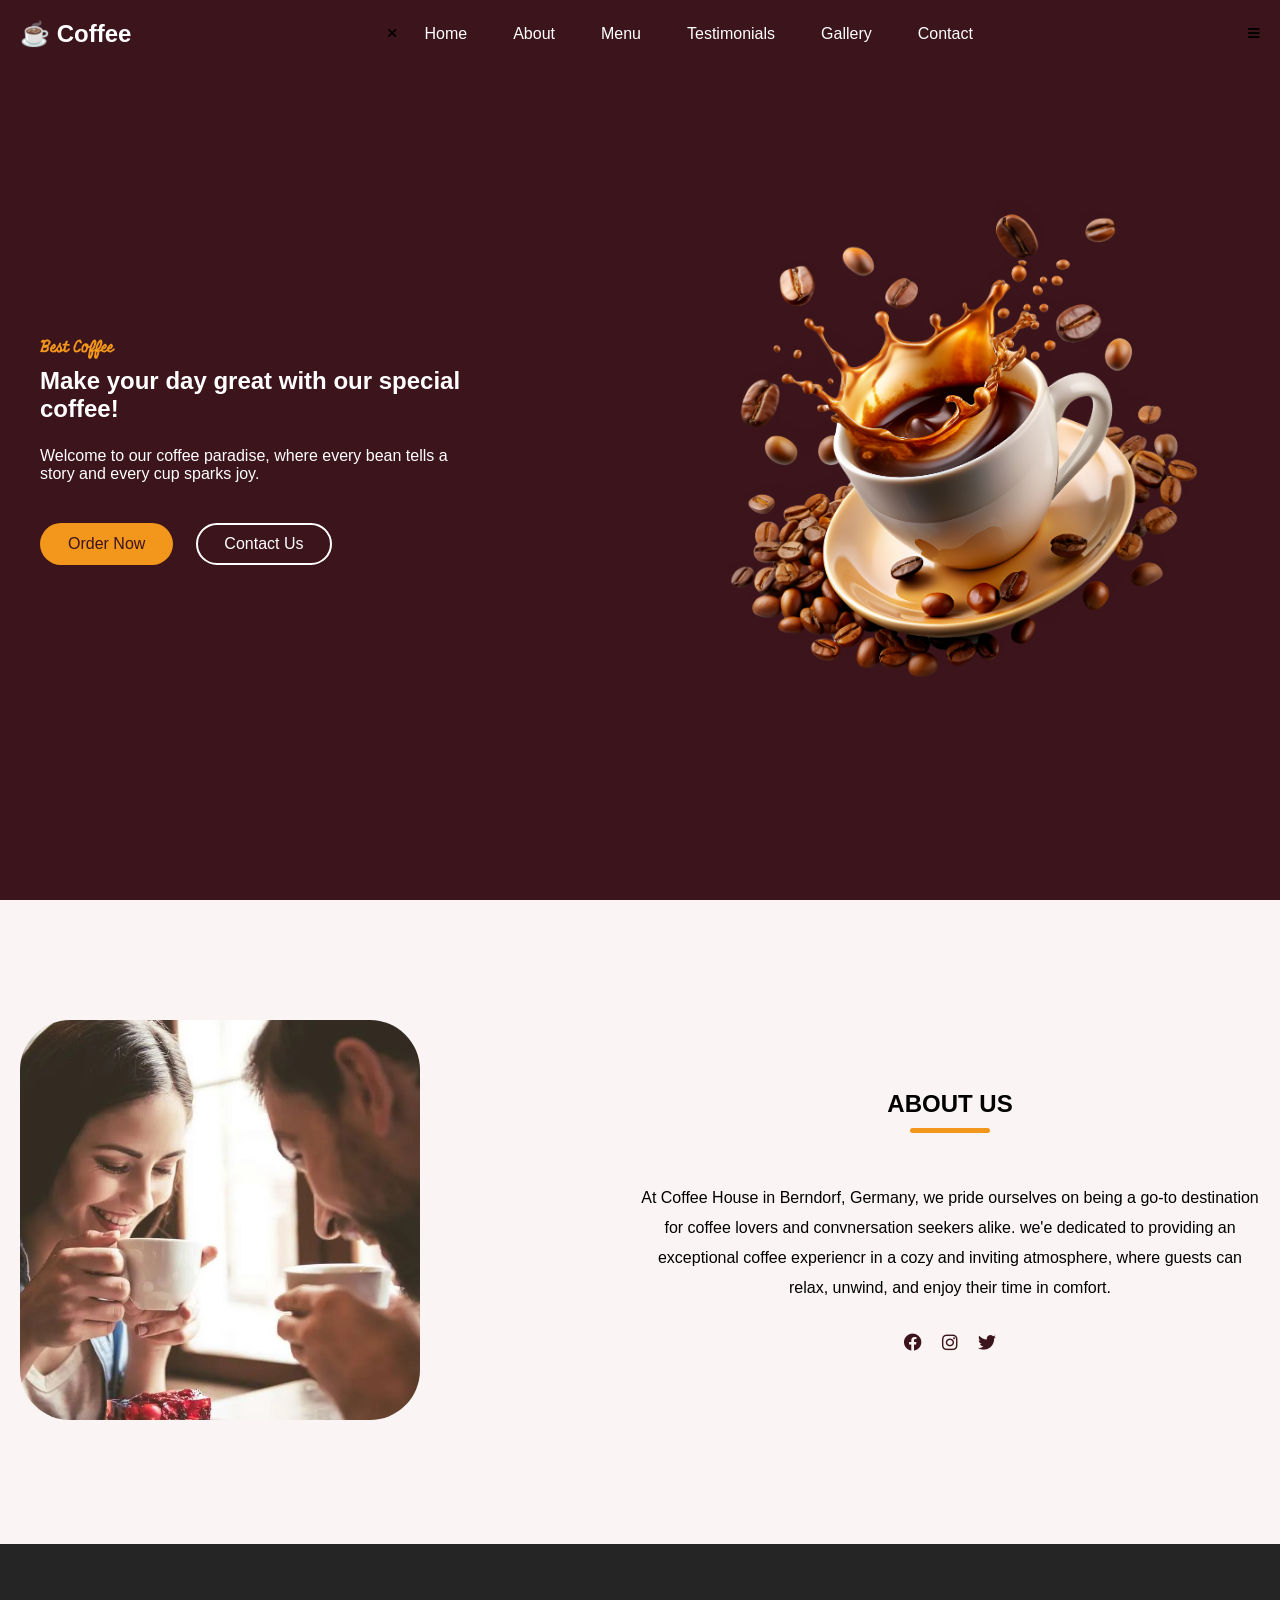
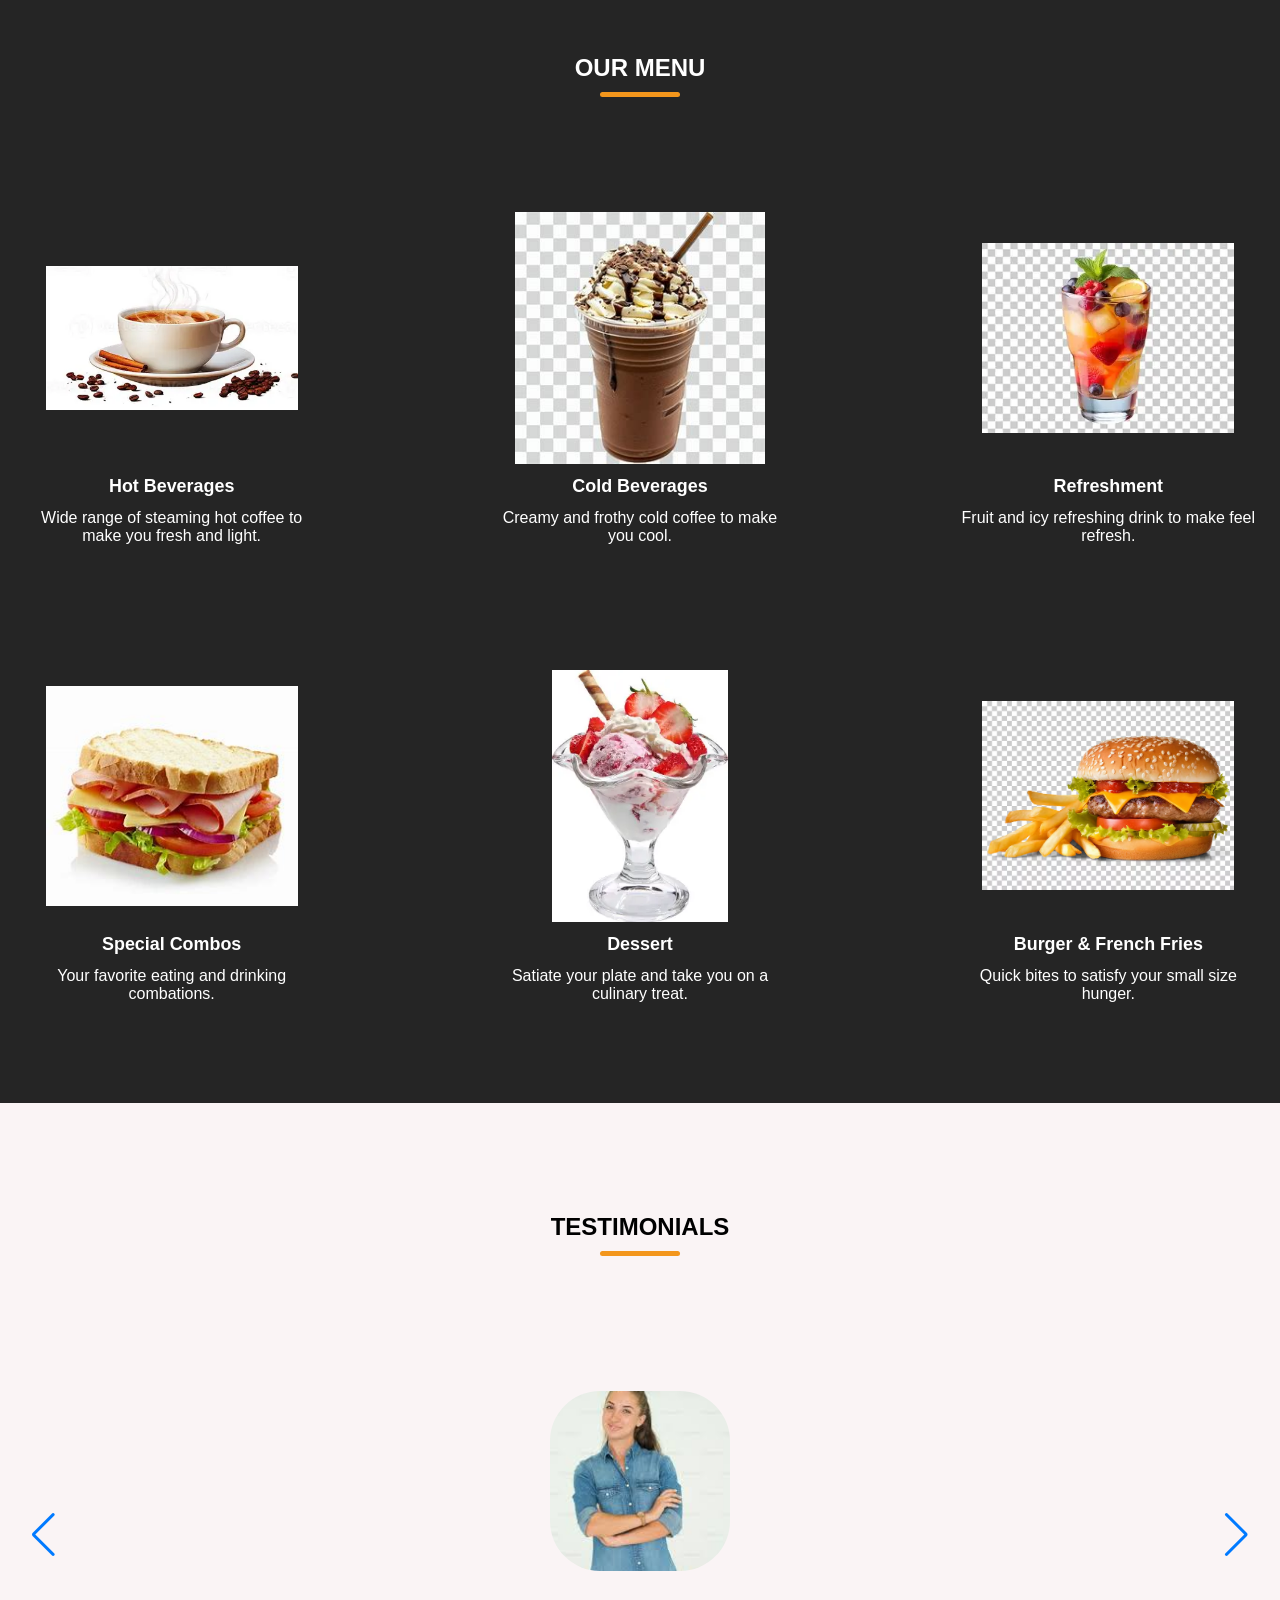
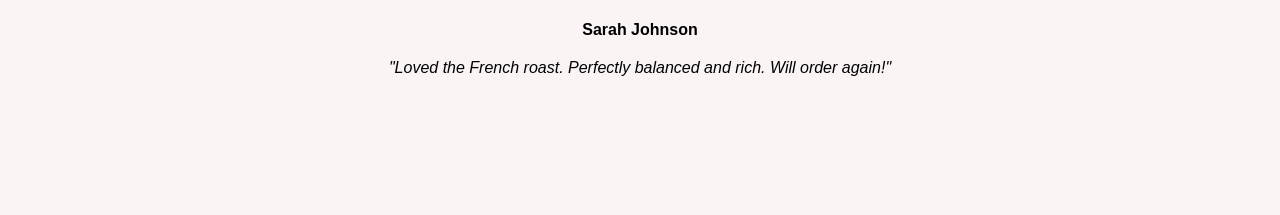
<file: Coffee.html>
<!DOCTYPE html>
<!--Coding By Emjay-->
<html lang="en">
<head>
    <meta charset="UTF-8">
    <meta name="viewport" content="width=device-width, initial-scale=1.0">
    <title>Coffee Websit /Emjay</title>
    <!-- Linking Font Awesome for icons -->
    <link rel="stylesheet" href="https://cdnjs.cloudflare.com/ajax/libs/font-awesome/6.0.0/css/all.min.css">
    <!-- Linking Swiper CSS -->
    <link rel="stylesheet" href="https://cdn.jsdelivr.net/npm/swiper@11/swiper-bundle.min.css">
    <link rel="stylesheet" href="coffee.css">
</head>
<body>
    <!-- Header / Navbar -->
    <header>
        <nav class="navbar section-content">
            <a href="#" class="nav-logo">
                <h2 class="logo-text">☕ Coffee</h2>
            </a>
            <ul class="nav-menu">
              <button id="Menu-close-button" class="fas fa-times"></button>

                <li class="nav-item">
                    <a href="#" class="nav-link">Home</a>
                </li>
                <li class="nav-item">
                    <a href="#" class="nav-link">About</a>
                </li>
                <li class="nav-item">
                    <a href="#" class="nav-link">Menu</a>
                </li>
                <li class="nav-item">
                    <a href="#" class="nav-link">Testimonials</a>
                </li>
                <li class="nav-item">
                    <a href="#" class="nav-link">Gallery</a>
                </li>
                <li class="nav-item">
                    <a href="#" class="nav-link">Contact</a>
                </li>
            </ul>

            <button id="Menu-open-button" class="fas fa-bars"></button>
        </nav>
    </header>

    <main>
        <!-- Hero secton -->
         <section class="hero-section">
            <div class="section-content">
                <div class="hero-details">
                    <h2 class="title">Best Coffee</h2>
                    <h3 class="subtitle">Make your day great with our special coffee!</h3>
                    <p class="description">Welcome to our coffee paradise, where every bean tells a story and every cup sparks joy.</p>

                    <div class="buttons">
                        <a href="#" class="button order-now"> Order Now </a>
                        <a href="#" class="button contact-us">Contact Us </a>
                    </div>
                </div>
                <div class="hero-image-wrapper">
                    <img src="coff.png" alt="Coffee Image" class="hero-image">
                    
                </div>
            </div>
         </section>     

         <!-- About section -->
         <section class="about-section">
                <div class="section-content">
                    <div class="about-image-wrapper">
                        <img src="coffee-drinking.webp" alt="About Image" class="about-image">
                    </div>
                    <div class="about-details">
                        <h2 class="section-title">About Us</h2>
                        <p class="text">At Coffee House in Berndorf, Germany, we pride ourselves on being a go-to destination for coffee lovers and convnersation seekers alike. we'e dedicated to providing an exceptional coffee experiencr in a cozy and inviting atmosphere, where guests can relax, unwind, and enjoy their time in comfort.</p>
                        <div class="social-link-list">
                        <a href="#" class="social-link"><i class="fa-brands fa-facebook"></i></a>
                        <a href="#" class="social-link"><i class="fa-brands fa-instagram"></i></a>
                        <a href="#" class="social-link"><i class="fa-brands fa-twitter"></i></a>
                     </div>
                </div>
            </section>

         <!-- Menu section-->
          <section class="menu-section">
            <h2 class="section-title">Our Menu</h2>
            <div class="section-content">
              <ul class="menu-list">
                <li class="menu-item">
                    <img src="hot cof.webp" alt="Hot Beverages" class="menu-image">
                    <h3 class="name">Hot Beverages</h3>
                    <p class="text">Wide range of steaming hot coffee to make you fresh and light.</p>                
                </li>
                <li class="menu-item">
                    <img src="cold coff.jpg" alt="Cold Beverages" class="menu-image">
                    <h3 class="name">Cold Beverages</h3>
                    <p class="text">Creamy and frothy cold coffee to make you cool.</p>                
                </li>
                <li class="menu-item">
                    <img src="refresh.webp" alt="Refreshment" class="menu-image">
                    <h3 class="name">Refreshment</h3>
                    <p class="text">Fruit and icy refreshing drink to make feel refresh.</p>                
                </li>
                <li class="menu-item">
                    <img src="special.jpg" alt="Special Combos" class="menu-image">
                    <h3 class="name">Special Combos</h3>
                    <p class="text">Your favorite eating and drinking combations.</p>                
                </li>
                <li class="menu-item">
                    <img src="dessert.webp" alt="Dessert" class="menu-image">
                    <h3 class="name">Dessert</h3>
                    <p class="text">Satiate your plate and take you on a culinary treat.</p>                
                </li>
                <li class="menu-item">
                    <img src="burger.jpg" alt="Burger & French Fries" class="menu-image">
                    <h3 class="name">Burger & French Fries</h3>
                    <p class="text">Quick bites to satisfy your small size hunger.</p>                
                </li>
              </ul>
            </section>

            <!-- Testimonials Section-->
             <section class="testimonials-section">
                <h2 class="section-title">Testimonials</h2>
                <div class="section-content">
                    <div class="slider-container swiper">
                       <div class="slider-wrapper">
                        <ul class="testimonials-list swiper-wrapper">
                            <li class="testimonial swiper-slide">
                                <img src="lady.jpg" alt="USer" class="user-image">
                                <h3 class="name">Sarah Johnson</h3>
                                <i class="feedback">"Loved the French roast. Perfectly balanced and rich. Will order again!"</i>
                            </li>
                             <li class="testimonial swiper-slide">
                                <img src="man.jpg" alt="User" class="user-image">
                                <h3 class="name">James Wilson</h3>
                                <i class="feedback">"Great espressonblend! Smooth and bold flavor. Fast shipping too!"</i>
                            </li>
                             <li class="testimonial swiper-slide">
                                <img src="lady2.jpg" alt="User" class="user-image">
                                <h3 class="name">Dani MAthers</h3>
                                <i class="feedback">"Fanatastic mocha flavor. Fresh and aromatic. Quick shipping!"</i>
                            </li>
                             <li class="testimonial swiper-slide">
                                <img src="lady3.jpg" alt="User" class="user-image">
                                <h3 class="name">Susan Johnson</h3>
                                <i class="feedback">"Excellent quality! FResh beans and quick delivery. Highly recommend!"</i>
                            </li>
                             <li class="testimonial swiper-slide">
                                <img src="lady4.jpg" alt="USer" class="user-image">
                                <h3 class="name">Thomas Susan</h3>
                                <i class="feedback">"Best decaf I've tried! Smooth and flavorful. Will order again!"</i>
                            </li>
                        </ul>
                        <div class="swiper-pagination"></div>
                        <div class="swiper-button-prev"></div>
                        <div class="swiper-button-next"></div>
                    </div>
                  </div>
                </div>
             </section>
            </main>

            <!-- Linking Swiper script-->
            <script src="https://cdn.jsdelivr.net/npm/swiper@11/swiper-bundle.min.js"></script>

            <!-- Linking custom script -->
            <script src="script.js"></script>
</body>
</html>
</file>
<file: coffee.css>
/* Importing the font from Google Fonts*/
@import url('https://fonts.googleapis.com/css2?family=Miniver&family=poppings:ital,wght@0,400;0,500;0,600;0,700;1,400&display=swap');

    *   {
        margin: 0;
        padding: 0;
        box-sizing: border-box;
        font-family: "poppins", sans-serif;
    }

    :root {
        /* colors */
        --white-color: #fff;
        --dark-color: #252525;
        --primary-color: #3b141c;
        --secondary-color: #f3961c;
        --light-pink-color: #faf4f5;
        --medium-gray-color: #ccc;   

        /* Font size */
        --font-size-s: 0.9rem;
        --font-size-m: 1rem;
        --font-size-l: 1.12rem;
        --font-size-xl: 1.5rem;
        --font-size-xxl: 2.rem;
        --font-size-xxxl: 3.5rem;

        /* Font weight */
        --font-weight-normal: 400;
        --font-weight-medium: 500;
        --font-weight-semibold: 600;
        --font-weight-bold: 700;

        /* Border radius */
        --border-radius-s: 8px;
        --border-radius-m: 30px;
        --border-radius-circle: 50px;

        /* Site max width */
        --site-max-width: 1300px;
    }

    /*stylings for whole site*/
    ul {
        list-style: none;
    }

    a {
        text-decoration: none;
    }

    button {
        cursor: pointer;
        border: none;
        background: none;
    }

    img {
        width: 100%;
    }

    .section-content {
        margin: 0 auto;
        padding: 0 20px;
        max-width: var(--site-max-width);
    }

    .section-title {
        text-align: center;
        padding: 60px 0 100px;
        text-transform: uppercase;
        font-size: var(--font-size-xl);
    }

    .section-title::after {
        content:"";
        width: 80px;
        height: 5px;
        display: block;
        margin: 10px auto 0;
        border-radius: var(--border-radius-s);
        background: var(--secondary-color);
    }

    /* Navbar stylings */
    header {
        position: fixed;
        width: 100%;
        z-index: 5;
        background: var(--primary-color);
    }

    header .navbar {
        display: flex;
        padding: 20px ;
        align-items: center;
        justify-content: space-between;
    }

    .navbar .nav-logo .logo-text {
        color: var(--white-color);
        font-size: var(--font-size-xl);
        font-weight: var(--font-weight-semibold);
    }

    .navbar .nav-menu {
        display: flex;
        gap: 10px;
    }

    .navbar .nav-menu .nav-link {
        padding: 10px 18px;
        color: var(--white-color);
        font-size: var(--font-size-m);
        border-radius: var(--border-radius-m);
        transition: 0.3s ease;
    }

    .navbar .nav-menu .nav-link:hover {
        color: var(--primary-color);
        background:var(--secondary-color);
    }

    .navbar :where(#menu-close-button, #menu-open-button) {
        display: none;
    }

    /* Hero section stylings */
    .hero-section {
        min-height: 100vh;
        background: var(--primary-color);
    }

    .hero-section .section-content {
        display: flex; 
        padding: 40px;
        align-items: center;
        min-height: 100vh;
        color: var(--white-color);
        justify-content: space-between;
    }

    .hero-section .hero-details .title {
        font-size: var(--font-size-xxl);
        color: var(--secondary-color);
        font-family: "miniver", sans-serif;
    }

    .hero-section .hero-details .subtitle {
        margin-top: 8px;
        max-width: 70%;
        font-size: var(--font-size-xl);
        font-weight: var(--font-weight-semibold);
    }

    .hero-section .hero-details .description {
        max-width: 70%;
        margin: 24px 0 40px;
        font-size: var(--font-size-m);
    }

    .hero-section .hero-details .buttons {
        display: flex;
        gap: 23px;
    }

    .hero-section .hero-details .button {
        padding: 10px 26px;
        border: 2px solid transparent;
        color: var(--primary-color);
        border-radius: var(--border-radius-m);
        background: var(--secondary-color);
        font-weight: var(--font-weight-medium);
        transition: 0.3s ease;
    }

    .hero-section .hero-details .button:hover,
    .hero-section .hero-details .contact-us {
        color: var(--white-color);
        border-color: var(--white-color);
        background: transparent;
    }

    .hero-section .hero-details .contact-us:hover {
        color: var(--white-color);
        border-color: var(--secondary-colorr);
        background: var(--secondary-color);
    }

    .hero-section .hero-image-wrapper {
        max-width: 500px;
        margin-right: 30px;
    }

    /* About section stylings */
    .about-section {
        padding: 120px 0;
        background: var(--light-pink-color);
    }

    .about-section .section-content {
        display: flex;
        gap: 50px;
        align-items: center;
        justify-content: space-between;
    }

    .about-section .about-image-wrapper .about-image {
        width: 400px;
        height: 400px;
        object-fit: cover;
        border-radius: var(--border-radius-circle);
    }

    .about-section .about-details .section-title {
        padding: 0;
    }

    .about-section .about-details {
        max-width: 50%;
    }

    .about-section .about-details .text {
        line-height: 30px;
        margin: 50px 0 30px;
        text-align: center;
        font-size: var(--font-size-m);
    }

    .about-section .social-link-list {
        display: flex;
        gap: 20px;
        justify-content: center;
    }

    .about-section .social-link-list .social-link {
        color: var(--primary-color);
        font-size: var(--font-size-l);
        transition: 0.2s ease;
    }

    .about-section .social-link-list .social-link:hover {
        color: var(--secondary-color);
    }

    /* Menu section stylings */
    .menu-section {
        color: var(--white-color);
        background: var(--dark-color);
        padding: 50px 0 100px;
    }
    .menu-section .menu-list{
        display: flex;
        gap: 110px;
        flex-wrap: wrap;
        align-items: center;
        justify-content: space-between;
    }

    .menu-section .menu-list .menu-item {
        display: flex;
        align-items: center;
        text-align: center;
        flex-direction: column;
        justify-content: space-between;
        width: calc(100% / 3 - 110px);
    }

    .menu-section .menu-list .menu-item .menu-image {
        max-width: 83%;
        aspect-ratio: 1;
        margin-top: 15px;
        object-fit: contain;
    }

    .menu-section .menu-list .menu-item .name {
        margin: 12px 0;
        font-size: var(--font-size-l);
        font-weight: var(--font-weight-semibold);
    }

    .menu-section .menu-list .menu-item .text {
        font-size: var(--font-size-m);
    }

    /* Testimonials section styling */
    .testimonials-section {
        padding: 50px 0 100px;
        background: var(--light-pink-color);
    }

    .testimonials-section .testimonial {
        display: flex;
        padding: 35px;
        text-align: center;
        flex-direction: column;
        align-items: center;
    }

    .testimonials-section .testimonial .user-image {
        width: 180px;
        height: 180px;
        object-fit: cover;
        margin-bottom: 50px;
        border-radius: var(--border-radius-circle)
    }

    .testimonials-section .testimonial .name {
        margin-bottom: 16px;
        font-size: var(--font-size-m);
    }

    .testimonials-section .testimonial .feedback {
        line-height: 25px;
    }

    /* Responsive media query code for max width 1024px */
    @media screen and (max-width: 1024px) {
        .menu-section .menu-list {
            gap: 60px;
        }

        .menu-section .menu-list .menu-item {
            width: calc(100% / 3 - 60px);
        }
    }

    /* Responsive media query code for max width 900px */
    @media screen and (max-width: 900px) {
    :root { 
        --font-size-m: 1rem;
        --font-size-l: 1.3rem;
        --font-size-xl: 1.5rem;
        --font-size-xxl: 1.8rem;
    }

    body.show-mobile-menu header::before {
        content: "";
        position: fixed;
        left: 0;
        top: 0;
        width: 100%;
        height: 100%;
        backdrop-filter: blur(5px);
        background: rgba(0, 0, 0, 0.2);
    }

    .navbar :where(#menu-close-button, #menu-open-button) {
        display: block;
        font-size: var(--font-size-l);
    }

    .navbar #Menu-close-button {
        position: absolute;
        right: 30px;
        top: 30px;
    }

    .navbar #Menu-open-button {
        color: var(--white-color);
    }

    .navbar .nav-menu {
        display: block;
        position: fixed;
        left: -300px;
        top: 0;
        width: 300px;
        height: 100%;
        display: flex;
        flex-direction: column;
        align-items: center;
        padding-top: 100px;
        background: var(--white-color);
        transition: left 0.2s ease;
    }

    body.show-mobile-menu .navbar .nav-menu {
        left: 0;
    }

    .navbar .nav-menu .nav-link {
        color: var(--dark-color);
        display: block;
        margin-top: 17px;
        font-size: var(--font-size-l);
    }

    .hero-section .section-content {
        gap: 50px;
        text-align: center;
        padding: 30px 20px 20px;
        flex-direction: column-reverse;
        justify-content: center;
    }

    .hero-section .hero-details :is(.subtitle, .description), .about-section .about-details {
        max-width: 100%;
    }

    .hero-section .hero-details .buttons {
        justify-content: center;
    }

    .hero-section .hero-image-wrapper {
        max-width: 270px;
        margin-right: 0;
    }

    .about-section .section-content {
        gap: 70px;
        flex-direction: column;
    }

    .about-section .about-image-wrapper .about-image {
        width: 100%;
        height: 100%;
        max-width: 250px;
        aspect-ratio: 1;
    }

    .menu-section .menu-list {
        gap: 30px;
    }

    .menu-section .menu-list .menu-item {
        width: calc(100% / 2 - 30px);
    }

    .menu-section .menu-list .menu-item .menu-image {
        max-width: 200px;
    }
}

@media screen and (max-width: 640px) {
    .menu-section .menu-list {
       gap: 60px;
    }

    .menu-section .menu-list .menu-item {
        width: 100%;
    }
}
</file>
